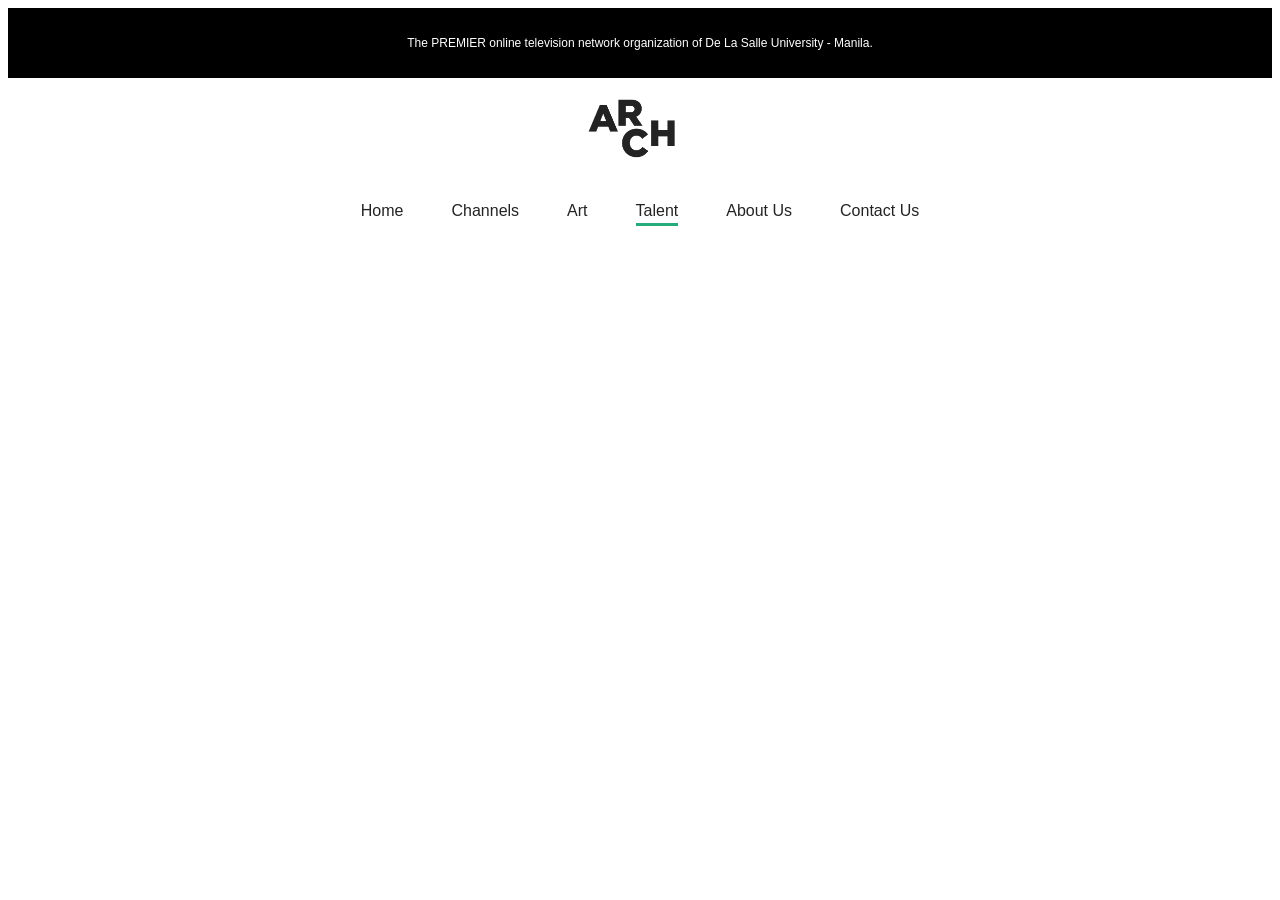
<file: features/talent/index.html>
<!DOCTYPE html>
<html lang="en">
<head>
    <meta charset="UTF-8">
    <title>Title</title>

    <!-- Import the component injector -->
    <script src="../shared/scripts/injector.js" defer></script>
</head>
<body>
    <!--
        Placeholder for a shared component.

        The injector works as follows:
        1. It looks for all <div> elements with an `id`.
        2. If a folder exists under the `../shared/components/` directory that matches the `id`,
           it treats it as a component.
        3. It injects {id}.html into the div, and optionally adds {id}.css and {id}.js.
        Example:
        <div id="header"></div> → looks for ../shared/components/header/header.html
    -->
    <div id="header"></div>
</body>
</html>
</file>
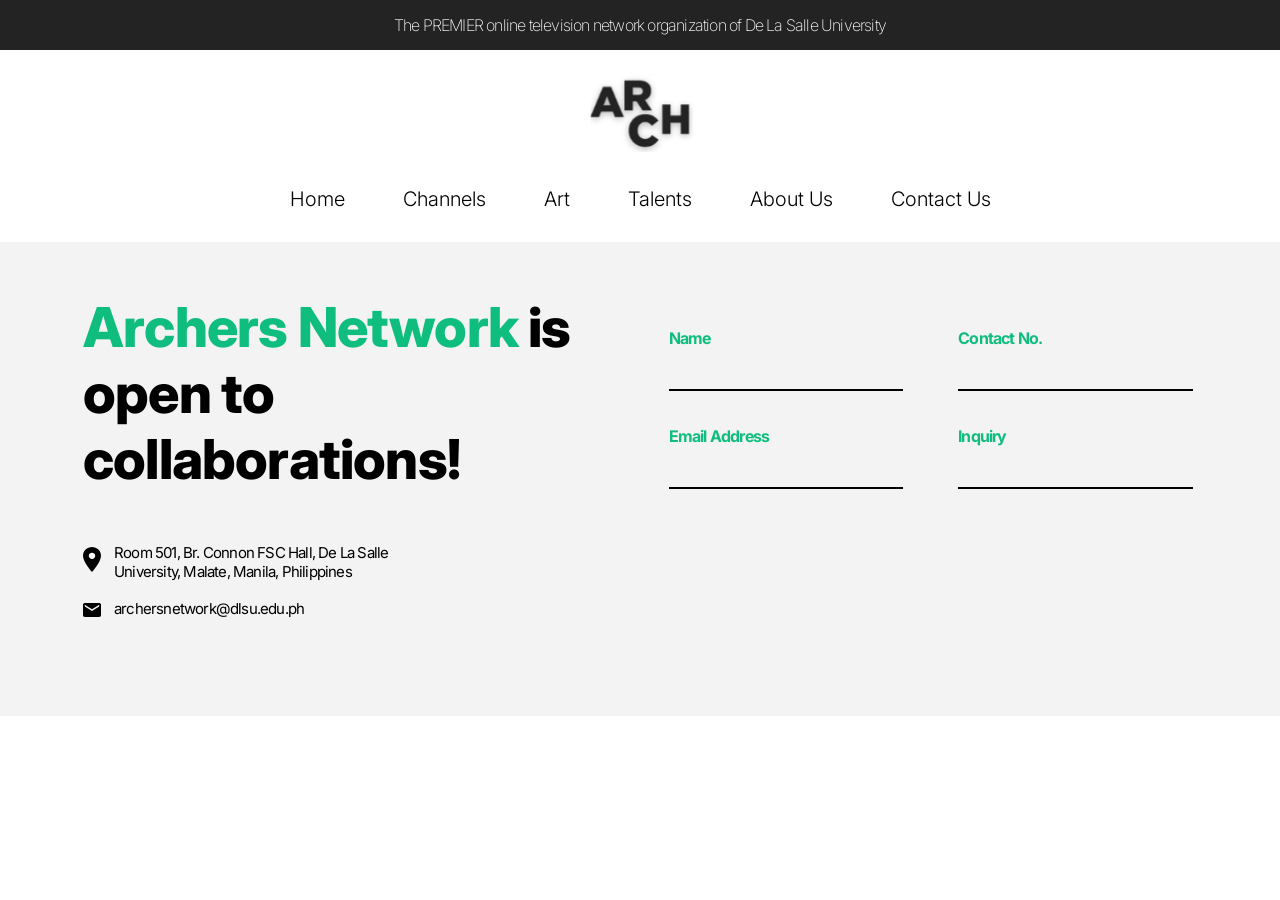
<file: Abbyindex.html>
<!doctype html>
<html lang="en">
    <head>
        <meta charset="UTF-8" />
        <title>General Page Template</title>
        <link rel="stylesheet" href="styleAbby.css" />
        <script src="scriptAbby.js" defer></script>
        <link rel="preconnect" href="https://fonts.googleapis.com" />
        <link rel="preconnect" href="https://fonts.gstatic.com" crossorigin />
        <link
            href="https://fonts.googleapis.com/css2?family=Afacad:ital,wght@0,400..700;1,400..700&family=Inter:ital,opsz,wght@0,14..32,100..900;1,14..32,100..900&display=swap"
            rel="stylesheet" />
    </head>
    <body>
    <header class="header">
        <div class="header__tagline tagline tagline--inter">
            <p>The PREMIER online television network organization of De La Salle University</p>
        </div>
        <nav class="navbar navbar--inter">
            <img class="navbar__logo" src="assets/logo-ARCH.svg" alt="Archers Network logo" />
            <ul class="navbar__list">
                <li class="navbar__item"><a class="navbar__link" href="#">Home</a></li>
                <li class="navbar__item navbar__item--has-dropdown" id="channels-dropdown">
                    <a class="navbar__link" href="#" id="channels-toggle">Channels</a>
                    <div class="navbar__dropdown dropdown dropdown--afacad" id="channels-nav">
                        <a class="dropdown__link" href="#">Entertainment</a>
                        <a class="dropdown__link" href="#">Sports</a>
                        <a class="dropdown__link" href="#">Culture</a>
                        <a class="dropdown__link" href="#">Advertisements</a>
                        <a class="dropdown__link" href="#">News and Current Affairs</a>
                        <a class="dropdown__link" href="#">Events</a>
                    </div>
                </li>
                <li class="navbar__item"><a class="navbar__link" href="#">Art</a></li>
                <li class="navbar__item"><a class="navbar__link" href="#">Talents</a></li>
                <li class="navbar__item"><a class="navbar__link" href="#">About Us</a></li>
                <li class="navbar__item"><a class="navbar__link" href="#">Contact Us</a></li>
            </ul>
        </nav>
    </header>

    <footer class="footer footer--inter">
        <div class="footer__content">
            <p class="footer__cta cta cta--inter">
                <span class="cta__highlight">Archers Network</span> is <br />
                open to collaborations!
            </p>
            <div class="footer__contact-item contact-item contact-item--location contact-item--inter">
                <img class="contact-item__icon" src="assets/location-vector.svg" />
                <p class="contact-item__text">Room 501, Br. Connon FSC Hall, De La Salle University, Malate, Manila, Philippines</p>
            </div>
            <div class="footer__contact-item contact-item contact-item--email contact-item--inter">
                <img class="contact-item__icon" src="assets/email-vector.svg" />
                <p class="contact-item__text">archersnetwork@dlsu.edu.ph</p>
            </div>
        </div>
        <div class="footer__form">
            <form class="form form--grid">
                <div class="form__group">
                    <label for="name" class="form__label form__label--inter form__label--highlight">Name</label>
                    <input type="text" id="name" name="name" class="form__input" required />
                </div>
                <div class="form__group">
                    <label for="contact" class="form__label form__label--inter form__label--highlight">Contact No.</label>
                    <input type="text" id="contact" name="contact" class="form__input" required />
                </div>
                <div class="form__group">
                    <label for="email" class="form__label form__label--inter form__label--highlight">Email Address</label>
                    <input type="email" id="email" name="email" class="form__input" required />
                </div>
                <div class="form__group">
                    <label for="inquiry" class="form__label form__label--inter form__label--highlight">Inquiry</label>
                    <input type="text" id="inquiry" name="inquiry" class="form__input" required />
                </div>
            </form>
        </div>
    </footer>
</body>

</html>
</file>
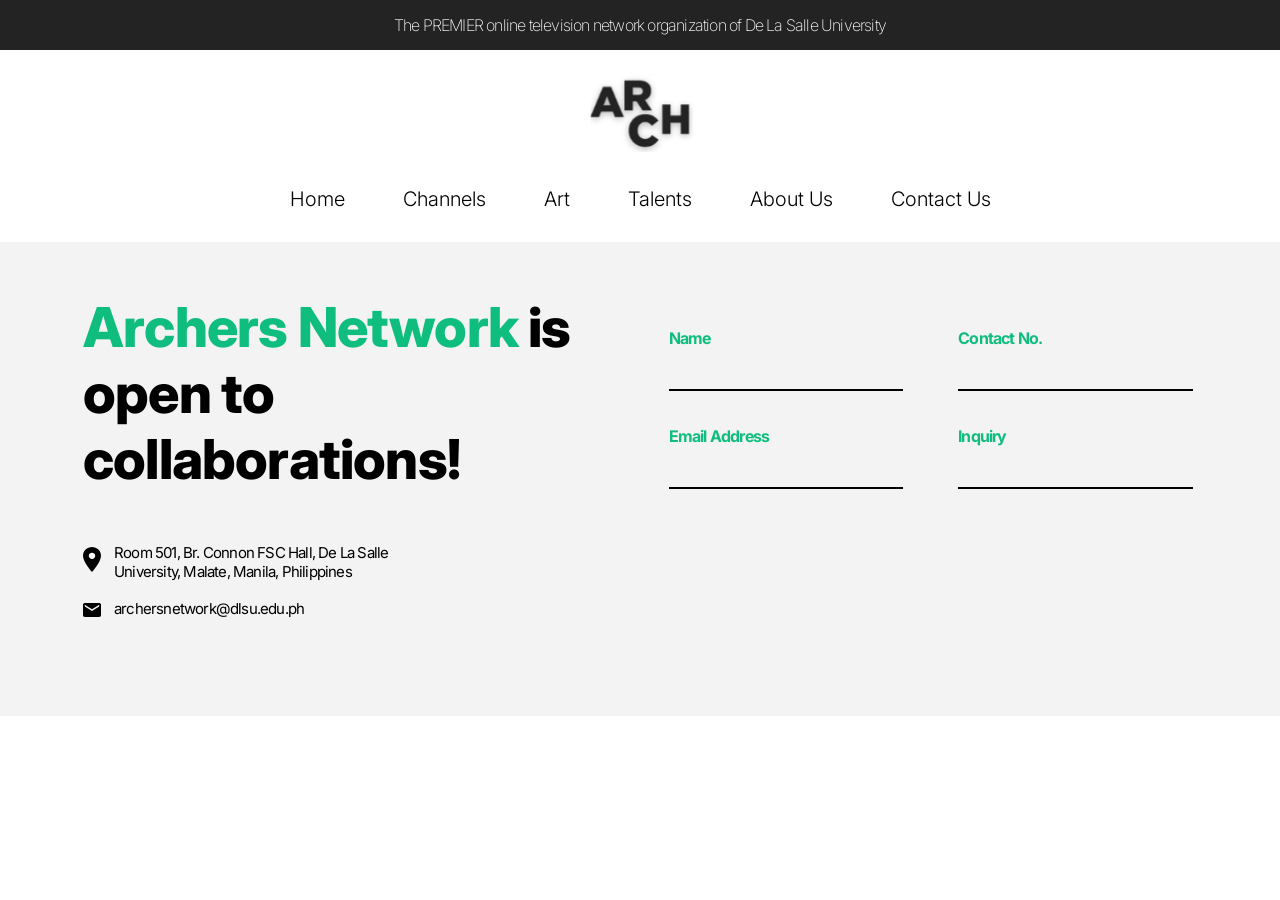
<file: general-feats.html>
<!doctype html>
<html lang="en">
    <head>
        <meta charset="UTF-8" />
        <title>General Page Template</title>
        <link rel="stylesheet" href="general-feats.css" />
        <script src="general-feats.js" defer></script>
        <link rel="preconnect" href="https://fonts.googleapis.com" />
        <link rel="preconnect" href="https://fonts.gstatic.com" crossorigin />
        <link
            href="https://fonts.googleapis.com/css2?family=Afacad:ital,wght@0,400..700;1,400..700&family=Inter:ital,opsz,wght@0,14..32,100..900;1,14..32,100..900&display=swap"
            rel="stylesheet" />
    </head>
    <body>
    <header class="header">
        <div class="header__tagline tagline tagline--inter">
            <p>The PREMIER online television network organization of De La Salle University</p>
        </div>
        <nav class="navbar navbar--inter">
            <img class="navbar__logo" src="assets/logo-ARCH.svg" alt="Archers Network logo" />
            <ul class="navbar__list">
                <li class="navbar__item"><a class="navbar__link" href="#">Home</a></li>
                <li class="navbar__item navbar__item--has-dropdown" id="channels-dropdown">
                    <a class="navbar__link" href="#" id="channels-toggle">Channels</a>
                    <div class="navbar__dropdown dropdown dropdown--afacad" id="channels-nav">
                        <a class="dropdown__link" href="#">Entertainment</a>
                        <a class="dropdown__link" href="#">Sports</a>
                        <a class="dropdown__link" href="#">Culture</a>
                        <a class="dropdown__link" href="#">Advertisements</a>
                        <a class="dropdown__link" href="#">News and Current Affairs</a>
                        <a class="dropdown__link" href="#">Events</a>
                    </div>
                </li>
                <li class="navbar__item"><a class="navbar__link" href="#">Art</a></li>
                <li class="navbar__item"><a class="navbar__link" href="#">Talents</a></li>
                <li class="navbar__item"><a class="navbar__link" href="#">About Us</a></li>
                <li class="navbar__item"><a class="navbar__link" href="#">Contact Us</a></li>
            </ul>
        </nav>
    </header>

    <footer class="footer footer--inter">
        <div class="footer__content">
            <p class="footer__cta cta cta--inter">
                <span class="cta__highlight">Archers Network</span> is <br />
                open to collaborations!
            </p>
            <div class="footer__contact-item contact-item contact-item--location contact-item--inter">
                <img class="contact-item__icon" src="assets/location-vector.svg" />
                <p class="contact-item__text">Room 501, Br. Connon FSC Hall, De La Salle University, Malate, Manila, Philippines</p>
            </div>
            <div class="footer__contact-item contact-item contact-item--email contact-item--inter">
                <img class="contact-item__icon" src="assets/email-vector.svg" />
                <p class="contact-item__text">archersnetwork@dlsu.edu.ph</p>
            </div>
        </div>
        <div class="footer__form">
            <form class="form form--grid">
                <div class="form__group">
                    <label for="name" class="form__label form__label--inter form__label--highlight">Name</label>
                    <input type="text" id="name" name="name" class="form__input" required />
                </div>
                <div class="form__group">
                    <label for="contact" class="form__label form__label--inter form__label--highlight">Contact No.</label>
                    <input type="text" id="contact" name="contact" class="form__input" required />
                </div>
                <div class="form__group">
                    <label for="email" class="form__label form__label--inter form__label--highlight">Email Address</label>
                    <input type="email" id="email" name="email" class="form__input" required />
                </div>
                <div class="form__group">
                    <label for="inquiry" class="form__label form__label--inter form__label--highlight">Inquiry</label>
                    <input type="text" id="inquiry" name="inquiry" class="form__input" required />
                </div>
            </form>
        </div>
    </footer>
</body>

</html>
</file>
<file: styleAbby.css>
:root {
    --white: #ffffff;
    --light-gray: #e7e7e7;
    --lighter-gray: #f3f3f3;
    --dark-gray: #232323;
    --black: #000000;
    --green: #0fbe7e;
}

body {
    margin: 0;
}

/* Typography */
.cta__highlight,
.form__label--highlight {
    color: var(--green);
}

.tagline--inter {
    font-family: "Inter", sans-serif;
    font-size: 16px;
    font-weight: 200;
    letter-spacing: -0.05em;
    white-space: nowrap;
    color: var(--white);
}

.navbar--inter {
    font-family: "Inter", sans-serif;
    font-size: 20px;
    font-weight: 300;
}

.navbar--inter li {
    list-style: none;
}

.navbar--inter a {
    text-decoration: none;
    white-space: nowrap;
    color: var(--black);
}

.dropdown--afacad {
    font-family: "Afacad", sans-serif;
    font-size: 15px;
    font-weight: 700;
}

.dropdown--afacad a {
    text-transform: uppercase;
    text-decoration: none;
    color: var(--black);
}

.cta--inter {
    font-size: 55px;
    font-weight: 800;
}

.contact-item--inter {
    font-size: 15px;
    font-weight: 400;
}

.footer--inter {
    font-family: "Inter", sans-serif;
    font-size: 16px;
    font-weight: 300;
}

.form__label--inter {
    font-weight: 700;
}

/* Tagline */
.header__tagline {
    background-color: var(--dark-gray);
    height: 50px;
    display: flex;
    justify-content: center;
    align-items: center;
}

/* Navbar */
.navbar {
    display: flex;
    flex-direction: column;
    align-items: center;
    margin: 25px 0;
}

.navbar__logo {
    width: 107px;
    margin-bottom: 35px;
}

.navbar__list {
    display: flex;
    flex-direction: row;
    justify-content: center;
    padding: 0;
    margin: 0;
}

.navbar__item {
    padding: 0 29px;
}

.navbar__link {
    position: relative;
    display: inline-block;
    padding-bottom: 6px;
}

.navbar__link::after {
    content: "";
    position: absolute;
    left: 50%;
    transform: translateX(-50%);
    bottom: 0;
    width: 130%;
    height: 3px;
    background-color: transparent;
    transition: background-color 0.3s ease;
}

.navbar__item a:hover::after {
    background-color: var(--green);
}

/* Channels Dropdown */
.navbar__item--has-dropdown {
    position: relative;
}

.navbar__dropdown {
    display: none;
    position: absolute;
    background-color: var(--light-gray);
    top: 100%;
    left: 50%;
    transform: translateX(-50%);
    height: 55px;
    z-index: 1000;
    flex-direction: row;
    justify-content: center;
    align-items: center;
    gap: 20px;
    padding: 10px 20px;
}

.navbar__dropdown.show {
    display: flex;
}

.dropdown__link {
    padding-bottom: 0;
}

.dropdown__link::after,
.dropdown__link:hover::after {
    display: none;
    background-color: transparent;
}

/* Footer */
.footer {
    background-color: var(--lighter-gray);
    display: grid;
    grid-template-columns: 1fr 1fr;
    gap: 61px;
    padding: 52px 87px 98px 83px;
    letter-spacing: -0.05em;
}

.footer__cta {
    margin: 0;
    margin-bottom: 51px;
}

.contact-item {
    display: flex;
    align-items: flex-start;
    gap: 13px;
}

.contact-item__text {
    margin: 0;
}

.contact-item__icon {
    width: 18px;
    margin-top: 4px;
}

.contact-item--location {
    width: 374px;
}

.contact-item--email {
    margin-top: 18px;
}

/* Form */
.form--grid {
    display: grid;
    grid-template-columns: 1fr 1fr;
    gap: 35px 55px;
    width: 100%;
    margin: 0;
    margin-top: 34px;
}

@media (max-width: 1024px) {
    .form--grid {
        grid-template-columns: 1fr;
        gap: 24px;
    }
}

@media (max-width: 750px) {
    .footer {
        grid-template-columns: 1fr;
    }
}

.form__group {
    display: flex;
    flex-direction: column;
}

.form__label {
    margin-bottom: 4px;
}

.form__input {
    background: none;
    border: 0;
    border-bottom: 2px solid var(--black);
    max-width: 290px;
    height: 35px;
}

.form__input:focus {
    outline: none;
}
</file>
<file: general-feats.css>
:root {
    --white: #ffffff;
    --light-gray: #e7e7e7;
    --lighter-gray: #f3f3f3;
    --dark-gray: #232323;
    --black: #000000;
    --green: #0fbe7e;
}

body {
    margin: 0;
}

/* Typography */
.cta__highlight,
.form__label--highlight {
    color: var(--green);
}

.tagline--inter {
    font-family: "Inter", sans-serif;
    font-size: 16px;
    font-weight: 200;
    letter-spacing: -0.05em;
    white-space: nowrap;
    color: var(--white);
}

.navbar--inter {
    font-family: "Inter", sans-serif;
    font-size: 20px;
    font-weight: 300;
}

.navbar--inter li {
    list-style: none;
}

.navbar--inter a {
    text-decoration: none;
    white-space: nowrap;
    color: var(--black);
}

.dropdown--afacad {
    font-family: "Afacad", sans-serif;
    font-size: 15px;
    font-weight: 700;
}

.dropdown--afacad a {
    text-transform: uppercase;
    text-decoration: none;
    color: var(--black);
}

.cta--inter {
    font-size: 55px;
    font-weight: 800;
}

.contact-item--inter {
    font-size: 15px;
    font-weight: 400;
}

.footer--inter {
    font-family: "Inter", sans-serif;
    font-size: 16px;
    font-weight: 300;
}

.form__label--inter {
    font-weight: 700;
}

/* Tagline */
.header__tagline {
    background-color: var(--dark-gray);
    height: 50px;
    display: flex;
    justify-content: center;
    align-items: center;
}

/* Navbar */
.navbar {
    display: flex;
    flex-direction: column;
    align-items: center;
    margin: 25px 0;
}

.navbar__logo {
    width: 107px;
    margin-bottom: 35px;
}

.navbar__list {
    display: flex;
    flex-direction: row;
    justify-content: center;
    padding: 0;
    margin: 0;
}

.navbar__item {
    padding: 0 29px;
}

.navbar__link {
    position: relative;
    display: inline-block;
    padding-bottom: 6px;
}

.navbar__link::after {
    content: "";
    position: absolute;
    left: 50%;
    transform: translateX(-50%);
    bottom: 0;
    width: 130%;
    height: 3px;
    background-color: transparent;
    transition: background-color 0.3s ease;
}

.navbar__item a:hover::after {
    background-color: var(--green);
}

/* Channels Dropdown */
.navbar__item--has-dropdown {
    position: relative;
}

.navbar__dropdown {
    display: none;
    position: absolute;
    background-color: var(--light-gray);
    top: 100%;
    left: 50%;
    transform: translateX(-50%);
    height: 55px;
    z-index: 1000;
    flex-direction: row;
    justify-content: center;
    align-items: center;
    gap: 20px;
    padding: 10px 20px;
}

.navbar__dropdown.show {
    display: flex;
}

.dropdown__link {
    padding-bottom: 0;
}

.dropdown__link::after,
.dropdown__link:hover::after {
    display: none;
    background-color: transparent;
}

/* Footer */
.footer {
    background-color: var(--lighter-gray);
    display: grid;
    grid-template-columns: 1fr 1fr;
    gap: 61px;
    padding: 52px 87px 98px 83px;
    letter-spacing: -0.05em;
}

.footer__cta {
    margin: 0;
    margin-bottom: 51px;
}

.contact-item {
    display: flex;
    align-items: flex-start;
    gap: 13px;
}

.contact-item__text {
    margin: 0;
}

.contact-item__icon {
    width: 18px;
    margin-top: 4px;
}

.contact-item--location {
    width: 374px;
}

.contact-item--email {
    margin-top: 18px;
}

/* Form */
.form--grid {
    display: grid;
    grid-template-columns: 1fr 1fr;
    gap: 35px 55px;
    width: 100%;
    margin: 0;
    margin-top: 34px;
}

@media (max-width: 1024px) {
    .form--grid {
        grid-template-columns: 1fr;
        gap: 24px;
    }
}

@media (max-width: 750px) {
    .footer {
        grid-template-columns: 1fr;
    }
}

.form__group {
    display: flex;
    flex-direction: column;
}

.form__label {
    margin-bottom: 4px;
}

.form__input {
    background: none;
    border: 0;
    border-bottom: 2px solid var(--black);
    max-width: 290px;
    height: 35px;
}

.form__input:focus {
    outline: none;
}
</file>
